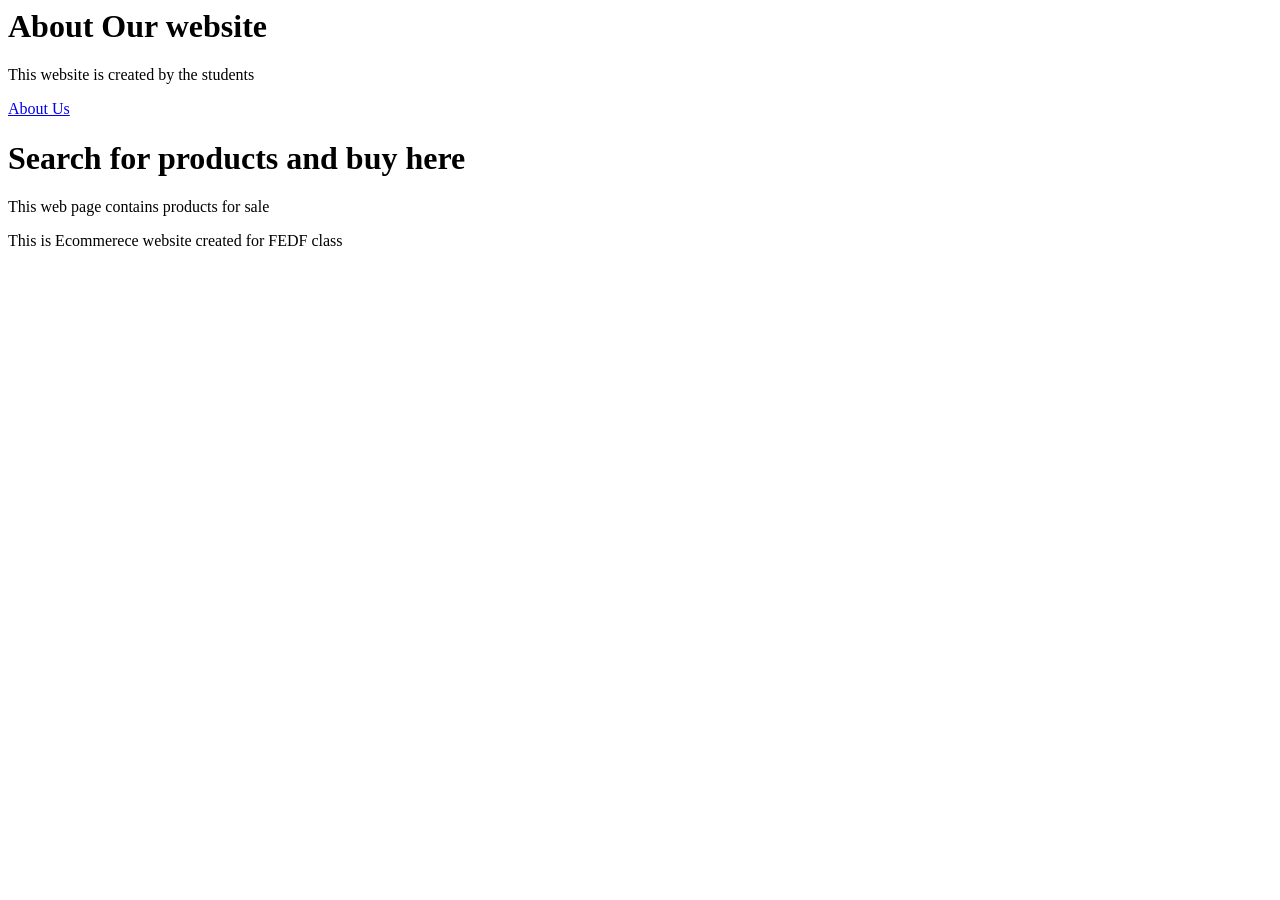
<file: about.html>
<html>
    <head>
        <title>My Ecommerece website</title>
         <link rel="stylesheet" href="css/style.css">
    </head>
    <body>
        <div>
            <h1>About Our website</h1>
            <p>This website is created by the students</p>
        </div>
        <div>
          
            <a href="about.html">About Us</a>
        </div>
        <div>
            <h1>Search for products and buy here</h1>
            <p>This web page contains products for sale</p>
        </div>
        <div>
            <p>This is Ecommerece website created for FEDF class</p>
        </div>
    </body>
</html>
</file>
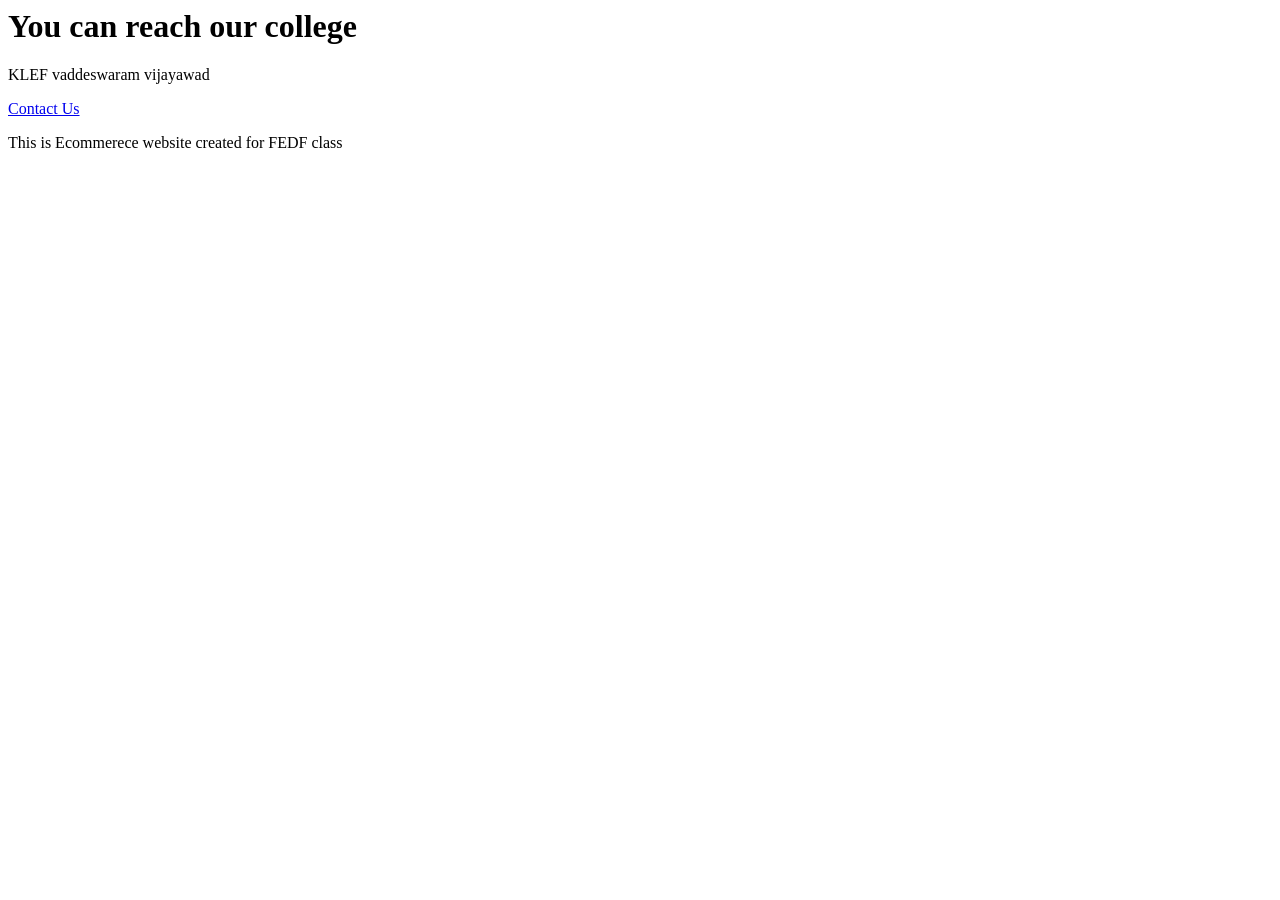
<file: contact.html>
<html>
    <head>
        <title>My Ecommerece website</title>
         <link rel="stylesheet" href="css/style.css">
    </head>
    <body>
        <div class="header">
            <h1>You can reach our college</h1>
            <p>
                KLEF
                vaddeswaram
                vijayawad
            </p>
        </div>
        <div class="nav">
          
            <a href="contact.html">Contact Us </a>
          
        </div>
        <div class=""main>
         
        </div>
        <div class="footer">
            <p>This is Ecommerece website created for FEDF class</p>
        </div>
    </body>
</html>
</file>
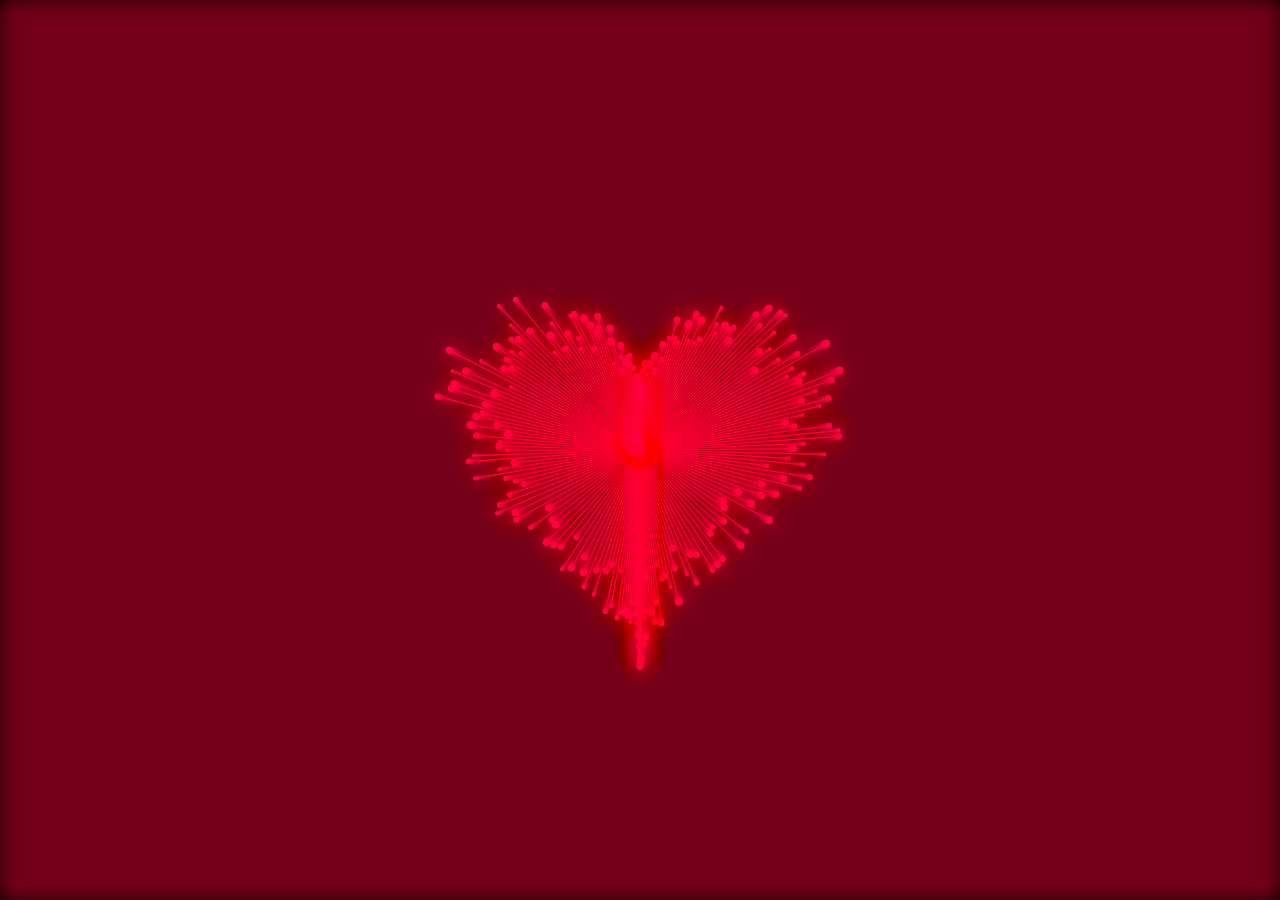
<file: heart.html>
<!DOCTYPE html>
<html lang="en">
<head>
<meta charset="UTF-8">
<meta name="viewport" content="width=device-width, initial-scale=1.0">
<title>Animated Heart</title>

<style>
*{
    margin:0;
    padding:0;
    box-sizing:border-box;
}

body{
    background:black;
    overflow:hidden;
}

canvas{
    display:block;
}

@keyframes beat{
    0%,100%{transform:scale(1);}
    25%{transform:scale(1.06);}
    50%{transform:scale(1);}
    75%{transform:scale(1.08);}
}

.beat{
    animation:beat 1.2s infinite;
}
</style>
</head>
<body>

<canvas id="canvas"></canvas>

<script>

const canvas=document.getElementById("canvas");
const ctx=canvas.getContext("2d");

canvas.width=window.innerWidth;
canvas.height=window.innerHeight;

const cx=canvas.width/2;
const cy=canvas.height/2;

let particles=[];

const colors=[
"#ff0040",

];

// Heart equation
for(let t=0;t<Math.PI*2;t+=0.025){

let hx=16*Math.pow(Math.sin(t),3);
let hy=13*Math.cos(t)
-5*Math.cos(2*t)
-2*Math.cos(3*t)
-Math.cos(4*t);

hx*=18;
hy*=18;

particles.push({

x:cx,
y:cy,

tx:cx+hx,
ty:cy-hy,

size:2+Math.random()*2,

color:colors[Math.floor(Math.random()*colors.length)],

speed:0.02+Math.random()*0.02

});

}

let finished=false;

function draw(){

ctx.fillStyle="rgba(0,0,0,0.15)";
ctx.fillRect(0,0,canvas.width,canvas.height);

finished=true;

for(let p of particles){

if(!finished){}

let dx=p.tx-p.x;
let dy=p.ty-p.y;

if(Math.abs(dx)>0.5 || Math.abs(dy)>0.5){

finished=false;

p.x+=dx*p.speed;
p.y+=dy*p.speed;

}

ctx.beginPath();

ctx.shadowBlur=20;
ctx.shadowColor=p.color;

ctx.fillStyle=p.color;

ctx.arc(p.x,p.y,p.size,0,Math.PI*2);

ctx.fill();

// ray

ctx.strokeStyle=p.color;
ctx.lineWidth=1;

ctx.beginPath();
ctx.moveTo(cx,cy);
ctx.lineTo(p.x,p.y);
ctx.stroke();

}

if(finished){



}

requestAnimationFrame(draw);

}

draw();

</script>

</body>
</html>
</file>
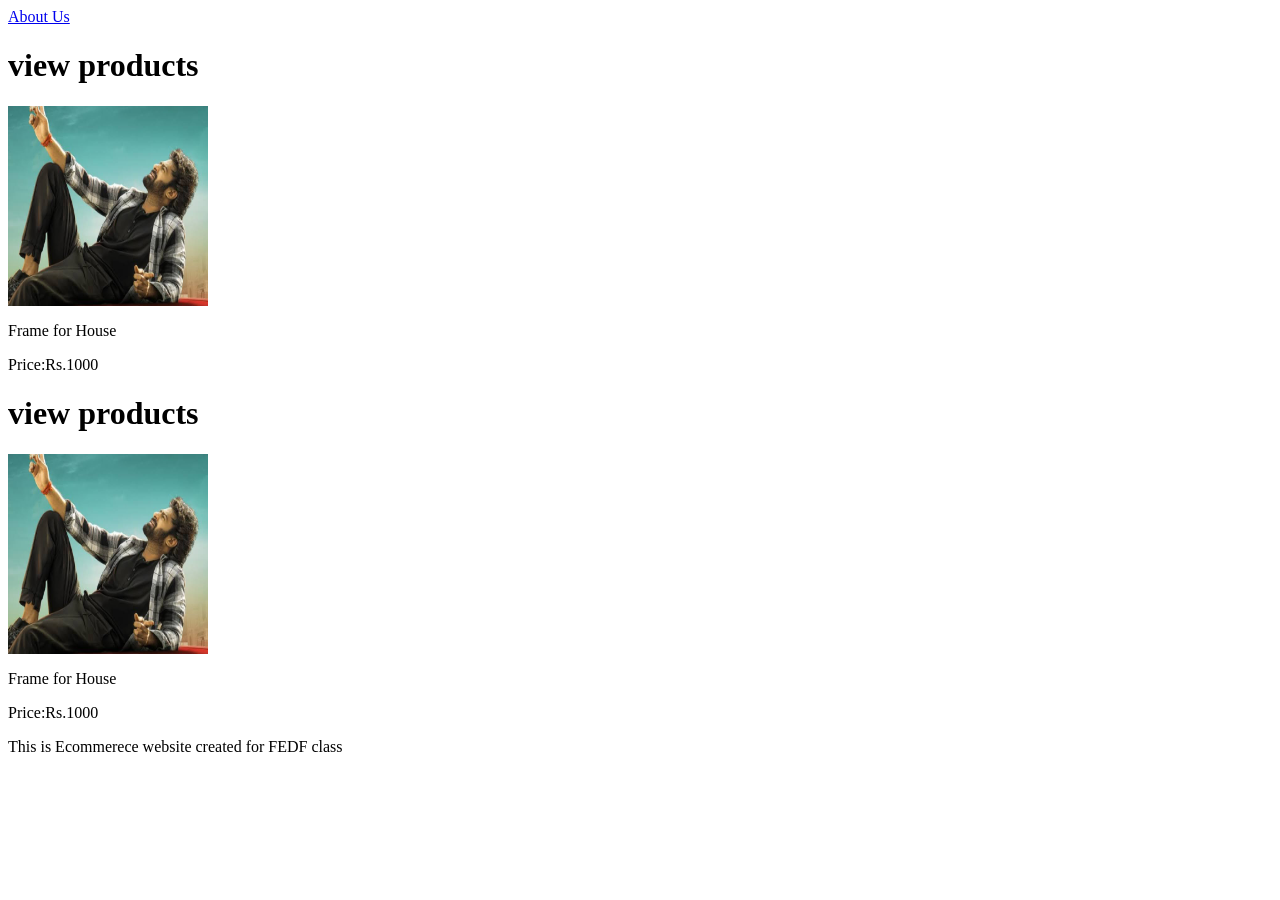
<file: products.html>
<html>
    <head>
        <title>Products Page</title>
         <link rel="stylesheet" href="css/style.css">
    </head>
    <body>
        <div>
        </div>
        <div>
            <a href="about.html">About Us</a>
        </div>
        <div>
            <div>
           <h1>view products</h1>
           <img src="images/prabhas.jpeg" alt="prabhas" width="200" height="200">
           <p>Frame for House</p>
           <p>Price:Rs.1000</p>
        </div>

        </div>
        <div>
        <div>
           <h1>view products</h1>
           <img src="images/prabhas.jpeg" alt="prabhas" width="200" height="200">
           <p>Frame for House</p>
           <p>Price:Rs.1000</p>
        </div>

        </div>
        <div>
            <p>This is Ecommerece website created for FEDF class</p>
        </div>
    </body>
</html>
</file>
<file: css/style.css>
.products{
    display: grid;
    grid-template-columns: 25% 25% 25% 25%;
}
</file>
